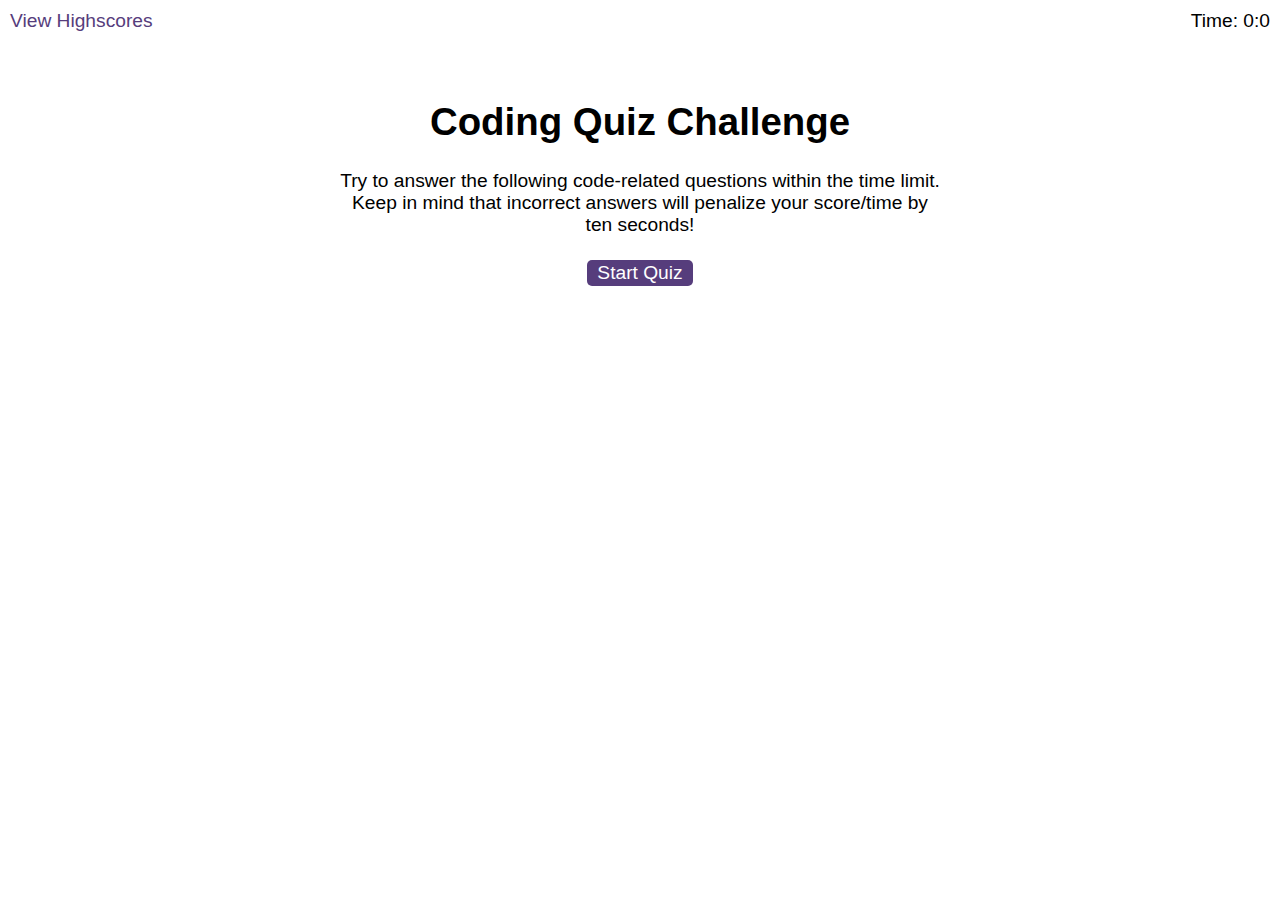
<file: index.html>
<!DOCTYPE html>
<html lang="en-gb">
  <head>
    <meta charset="UTF-8" />
    <meta name="viewport" content="width=device-width, initial-scale=1.0" />
    <meta http-equiv="X-UA-Compatible" content="ie=edge" />
    <title>Coding Quiz</title>

    <!-- inserting the following script to get rid of favicon icon error in console -->

    <link rel="shortcut icon" href="data:image/x-icon;," type="image/x-icon" />

    <link rel="stylesheet" href="./assets/css/styles.css" />
  </head>

  <body>
    <div class="scores"><a href="highscores.html">View Highscores</a></div>

    <div class="timer">Time: <span id="time">0:0</span></div>

    <div class="wrapper">
      <div id="start-screen" class="start">
        <h1>Coding Quiz Challenge</h1>
        <p>
          Try to answer the following code-related questions within the time
          limit. Keep in mind that incorrect answers will penalize your
          score/time by ten seconds!
        </p>
        <button id="start">Start Quiz</button>
      </div>

      <div id="questions" class="hide">
        <h2 id="question-title"></h2>
        <div id="choices" class="choices"></div>
      </div>

      <div id="end-screen" class="hide">
        <h2>All done!</h2>
        <p>Your final score is <span id="final-score">0</span>.</p>
        <p>
          Enter initials: <input type="text" id="initials" max="3" />
          <button id="submit">Submit</button>
        </p>
        <a href="index.html"><button>Go Back</button></a>
      </div>

      <div id="feedback" class="feedback hide"></div>
    </div>

    <script type="text/javascript" src="./assets/js/questions.js"></script>
    <script type="text/javascript" src="./assets/js/logic.js"></script>
  </body>
</html>
</file>
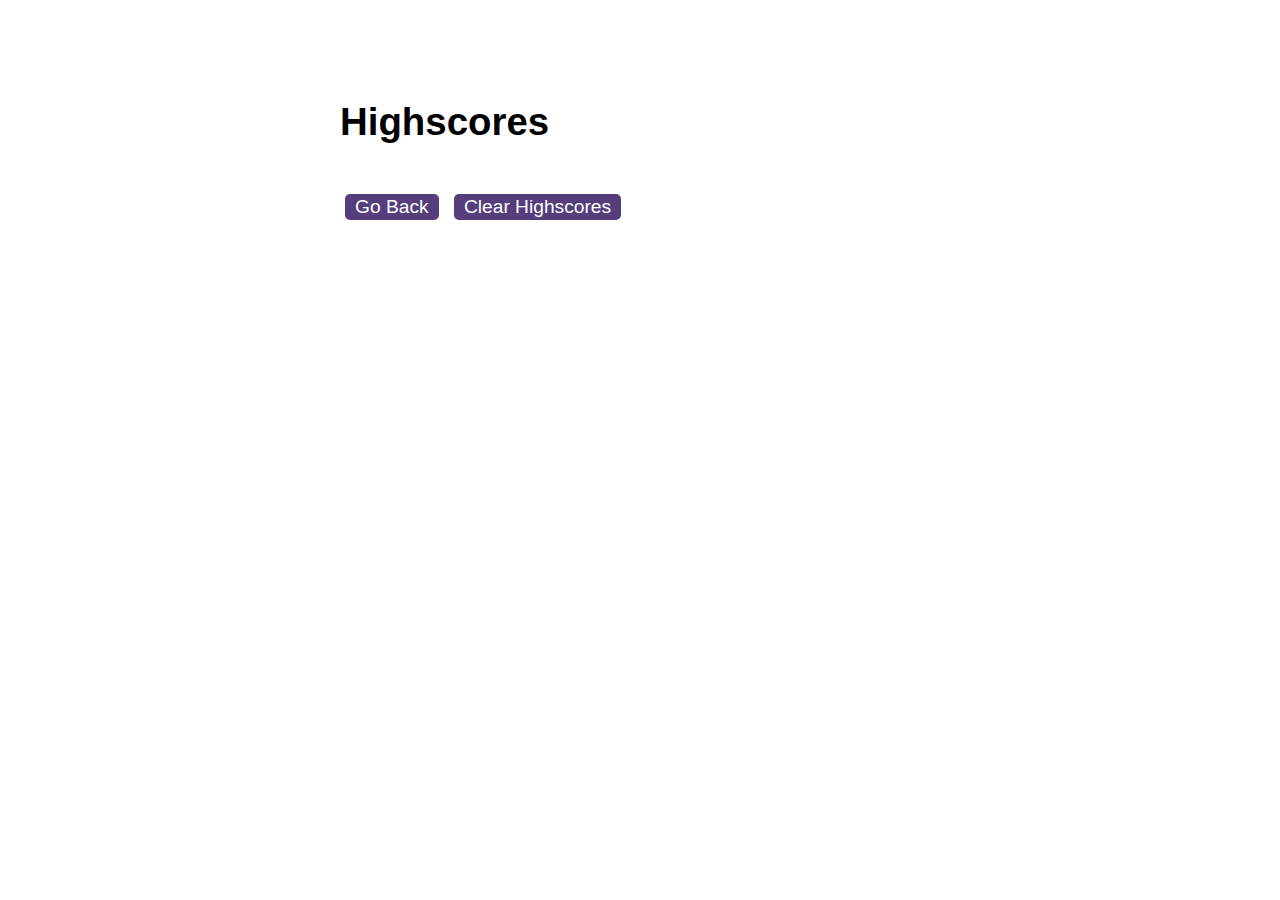
<file: highscores.html>
<!DOCTYPE html>
<html lang="en">
  <head>
    <meta charset="UTF-8" />
    <meta name="viewport" content="width=device-width, initial-scale=1.0" />
    <meta http-equiv="X-UA-Compatible" content="ie=edge" />
    <title>Highscores</title>

    <link rel="stylesheet" href="./assets/css/styles.css" />
  </head>

  <body>
    <div class="wrapper">
      <h1>Highscores</h1>
      <ol id="highscores"></ol>

      <a href="index.html"><button>Go Back</button></a>
      <button id="clear">Clear Highscores</button>
    </div>

    <script type="text/javascript" src="./assets/js/scores.js"></script>
  </body>
</html>
</file>
<file: assets/css/styles.css>
body {
  font-family: Arial;
  font-size: 120%;
}

a {
  color: #563d7c;
  text-decoration: none;
  transition: color 0.1s;
}

a:hover {
  color: #8570a5;
}

button {
  display: inline-block;
  margin: 5px;
  cursor: pointer;
  font-size: 100%;
  background-color: #563d7c;
  border-radius: 5px;
  padding: 2px 10px;
  color: white;
  border: 0;
  transition: background-color 0.1s;
}

button:hover {
  background-color: #8570a5;
}

.choices button {
  display: block;
}

input[type="text"] {
  font-size: 100%;
}

ol {
  padding-left: 0px;
  max-height: 400px;
  overflow: auto;
}

li {
  padding: 5px;
  list-style: decimal inside none;
}

li:nth-child(odd) {
  background-color: #f3edfc;
}

.wrapper {
  margin: 100px auto 0 auto;
  max-width: 600px;
}

.hide {
  display: none;
}

.start {
  text-align: center;
}

.scores {
  position: absolute;
  top: 10px;
  left: 10px;
}

.feedback {
  font-style: italic;
  font-size: 120%;
  margin-top: 20px;
  padding-top: 10px;
  color: gray;
  border-top: 2px solid #ccc;
}

.timer {
  position: absolute;
  top: 10px;
  right: 10px;
}
</file>
